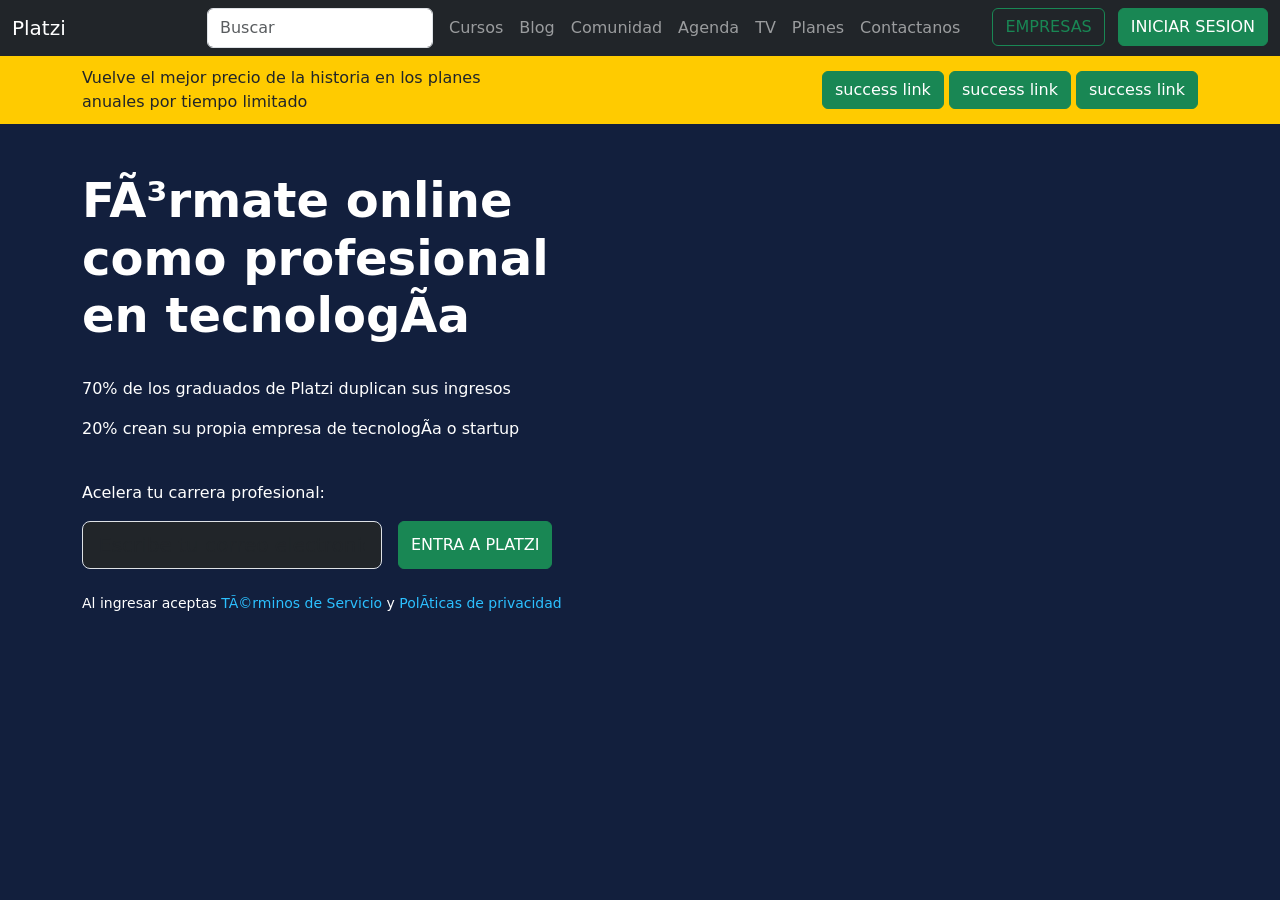
<file: 01.copia-platzi/index.html>
<html lang="en">
  <head>
    <title>Prueba sitio web</title>

    <link
      href="https://cdn.jsdelivr.net/npm/bootstrap@5.0.2/dist/css/bootstrap.min.css"
      rel="stylesheet"
      integrity="sha384-EVSTQN3/azprG1Anm3QDgpJLIm9Nao0Yz1ztcQTwFspd3yD65VohhpuuCOmLASjC"
      crossorigin="anonymous"
    />
    <link rel="stylesheet" href="style.css" />
  </head>

  <body>
    <header>
      <nav class="navbar navbar-expand-lg navbar-dark bg-dark">
        <div class="container-fluid">
          <a class="navbar-brand" href="#">Platzi</a>

          <div class="d-flex">
            <form class="d-flex mb-0" role="search">
              <input
                class="form-control me-2"
                type="search"
                placeholder="Buscar"
                aria-label="Search"
              />
            </form>
            <ul class="navbar-nav me-auto mb-2 mb-lg-0">
              <li class="nav-item">
                <a class="nav-link" aria-current="page" href="#">Cursos</a>
              </li>
              <li class="nav-item">
                <a class="nav-link" href="#">Blog</a>
              </li>
              <li class="nav-item">
                <a class="nav-link" href="#">Comunidad</a>
              </li>
              <li class="nav-item">
                <a class="nav-link" href="#">Agenda</a>
              </li>
              <li class="nav-item">
                <a class="nav-link" href="#">TV</a>
              </li>
              <li class="nav-item">
                <a class="nav-link" href="#">Planes</a>
              </li>
              <li class="nav-item">
                <a class="nav-link" href="#">Contactanos</a>
              </li>
            </ul>

            <div class="ms-4">
              <button class="btn btn-outline-success">EMPRESAS</button>
              <button class="btn btn-success ms-2">INICIAR SESION</button>
            </div>
          </div>
        </div>
      </nav>
    </header>

    <section id="banner">
      <div
        class="h-100 container d-flex align-items-center justify-content-between"
      >
        <p style="max-width: 400px" class="mb-0">
          Vuelve el mejor precio de la historia en los planes anuales por tiempo
          limitado
        </p>

        <div>
          <a class="btn btn-success" role="button" aria-disabled="true"
            >success link</a
          >
          <a class="btn btn-success" role="button" aria-disabled="true"
            >success link</a
          >
          <a class="btn btn-success" role="button" aria-disabled="true"
            >success link</a
          >
        </div>
      </div>
    </section>

    <section id="hero">
      <div class="container py-5">
        <div class="hero-text">
          <h1>
            <strong> Fórmate online como profesional en tecnología </strong>
          </h1>
          <br />
          <p>70% de los graduados de Platzi duplican sus ingresos</p>
          <p>20% crean su propia empresa de tecnología o startup</p>
          <br />
          <p>Acelera tu carrera profesional:</p>

          <div class="d-flex">
            <input
              style="max-width: 300px"
              class="form-control form-control-lg bg-dark"
              type="text"
              placeholder="Escribe tu correo electronico"
            />
            <button class="btn btn-success ms-3">ENTRA A PLATZI</button>
          </div>
          <br />
          <small class="policies">
            Al ingresar aceptas <a>Términos de Servicio</a> y
            <a>Políticas de privacidad</a>
          </small>
        </div>
      </div>
    </section>

    <section id="customers"></section>
  </body>
</html>
</file>
<file: 01.copia-platzi/style.css>
body {
  background-color: #121f3d;
  /* font-family: ; */
}

#banner {
  background-color: #ffcb00;
  height: 68px;
}

.hero-text {
  width: 500px;
  color: white;
}

.hero-text h1 {
  font-size: 48px;
  font-weight: 700;
}

.policies a {
  color: rgb(44, 192, 255) !important;
  cursor: pointer;
}
</file>
